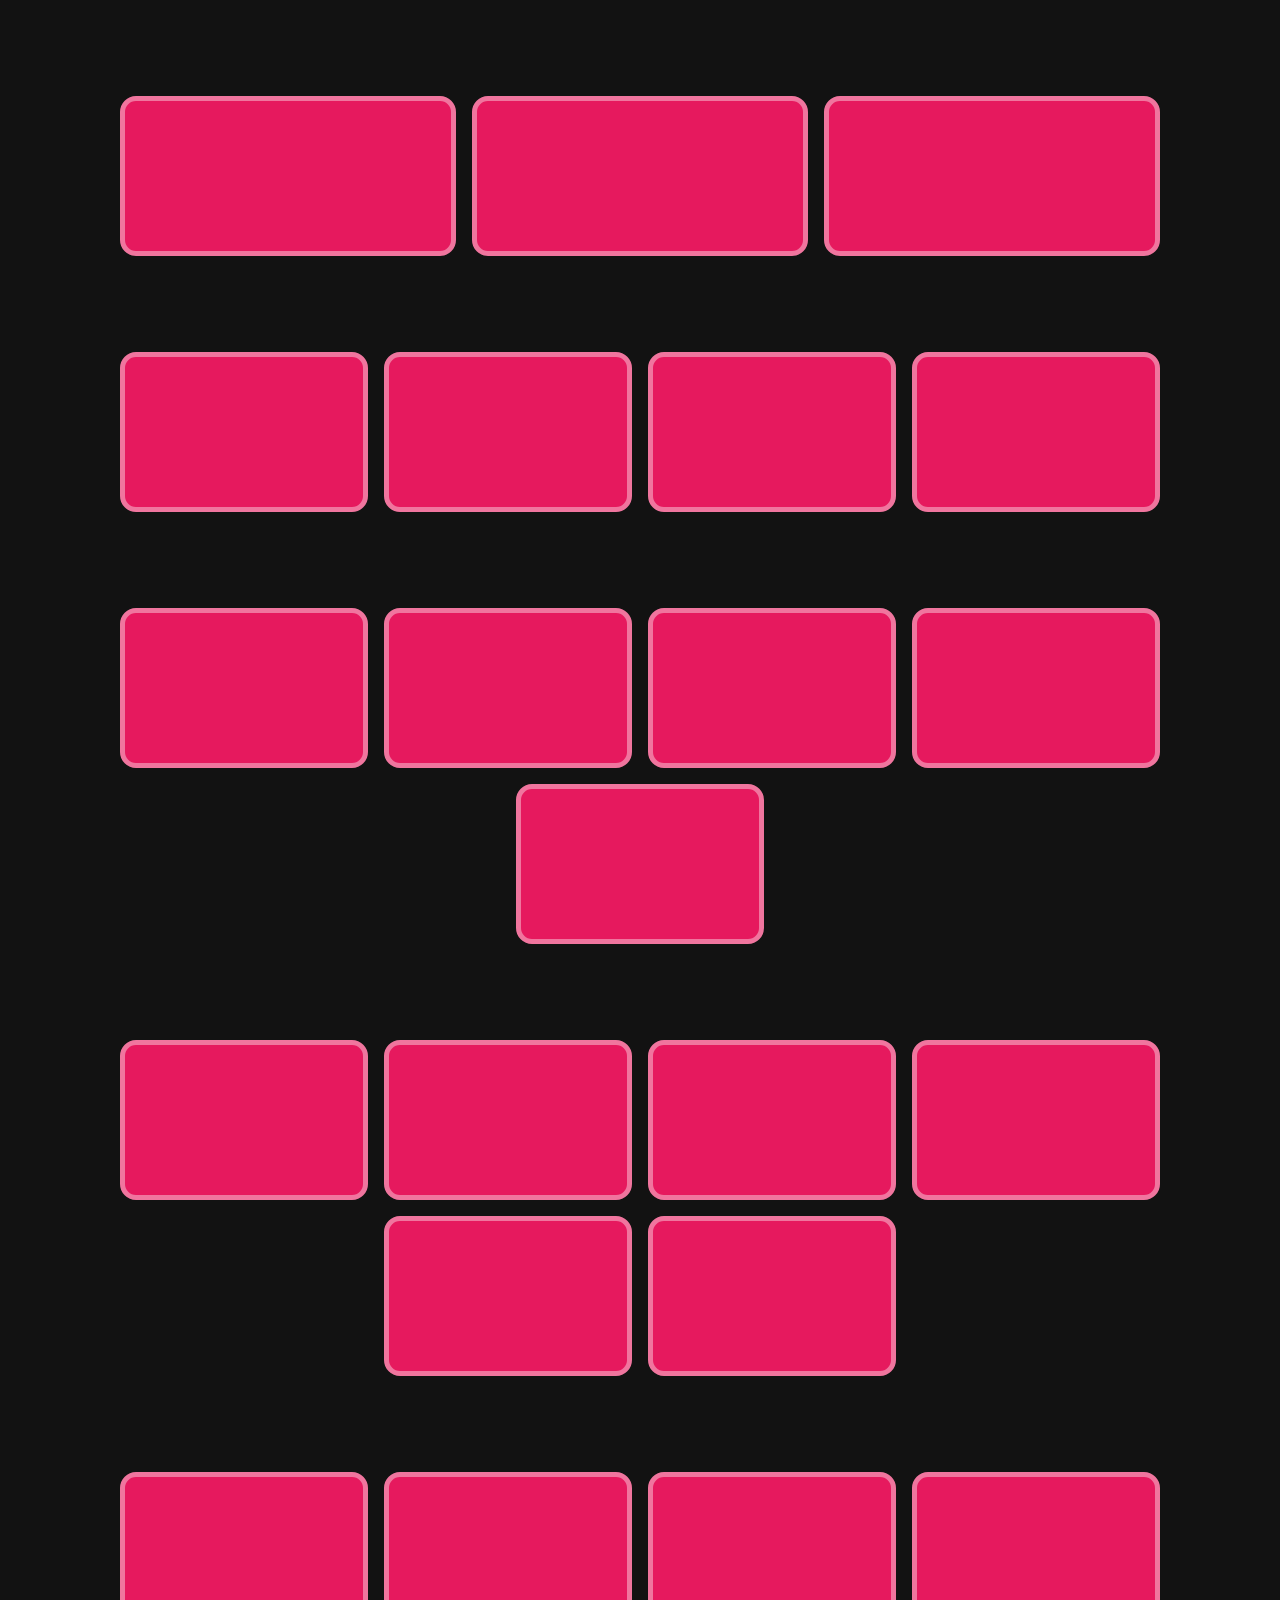
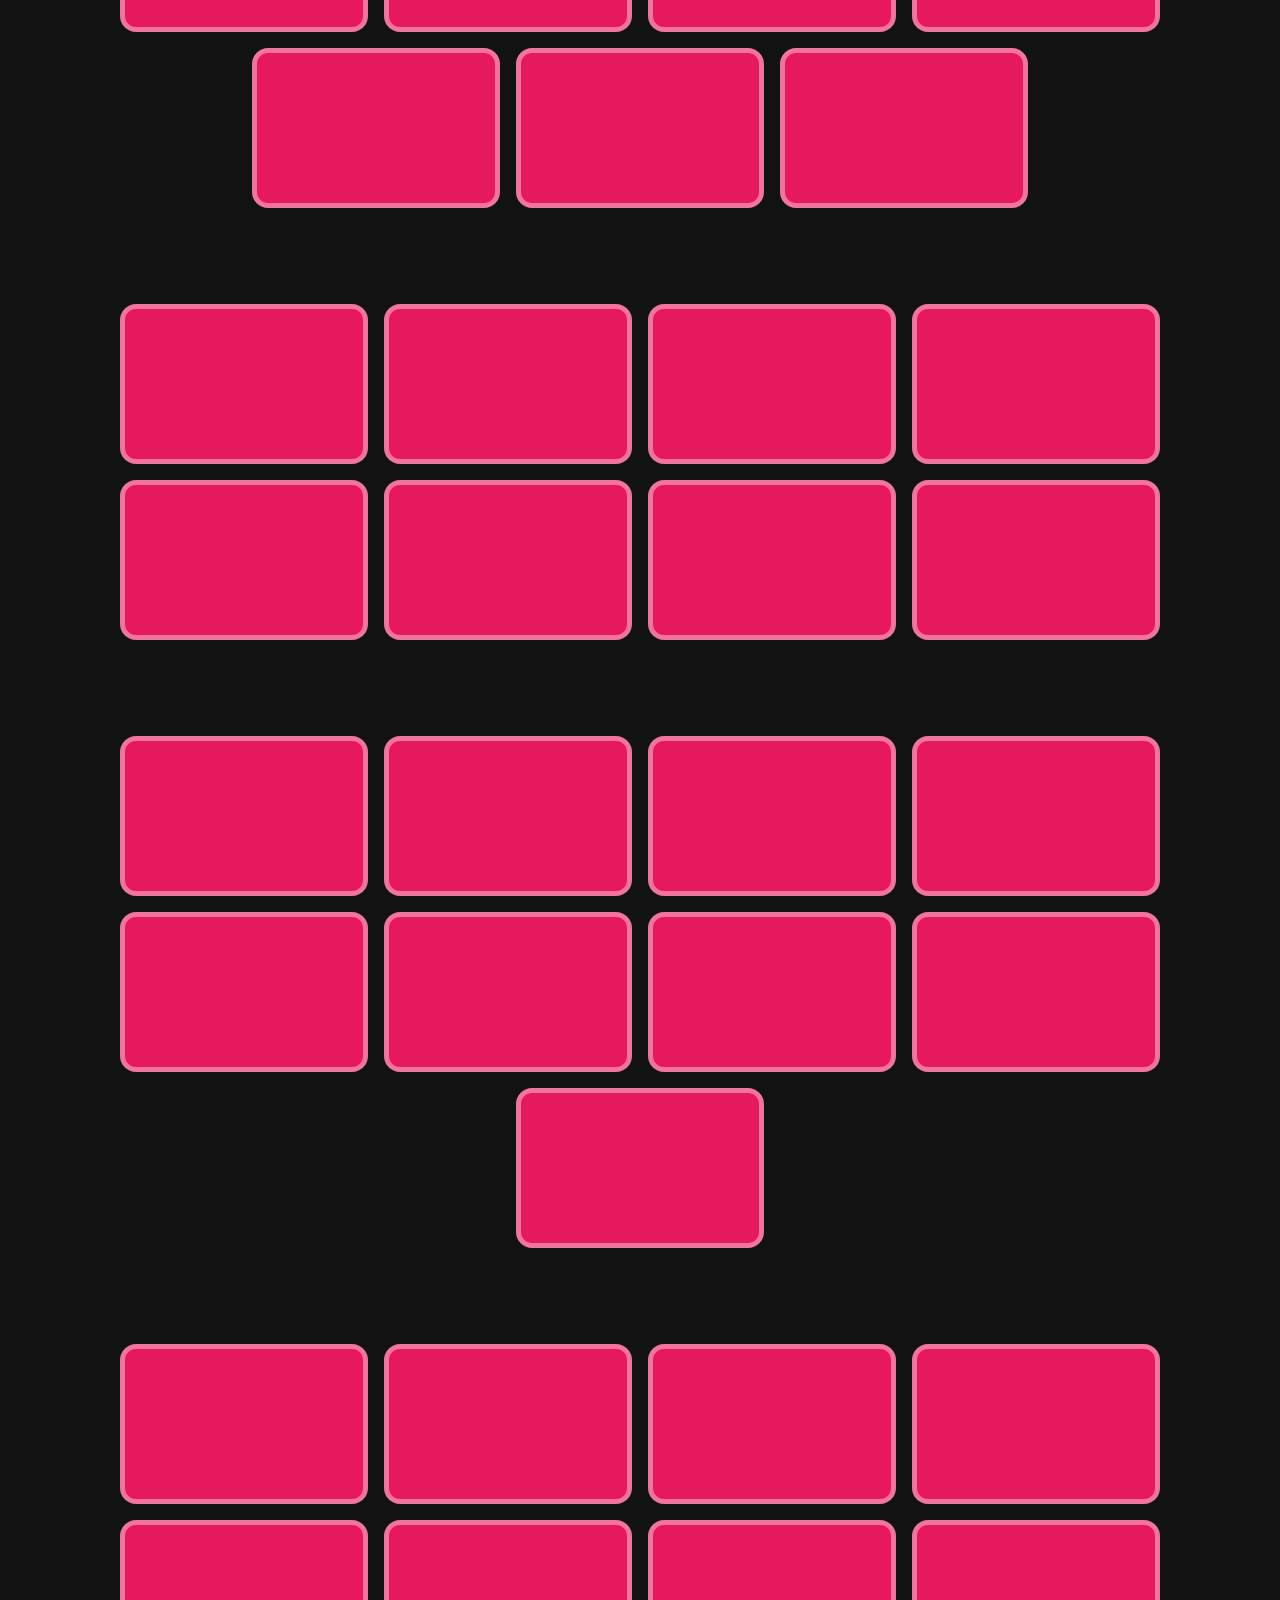
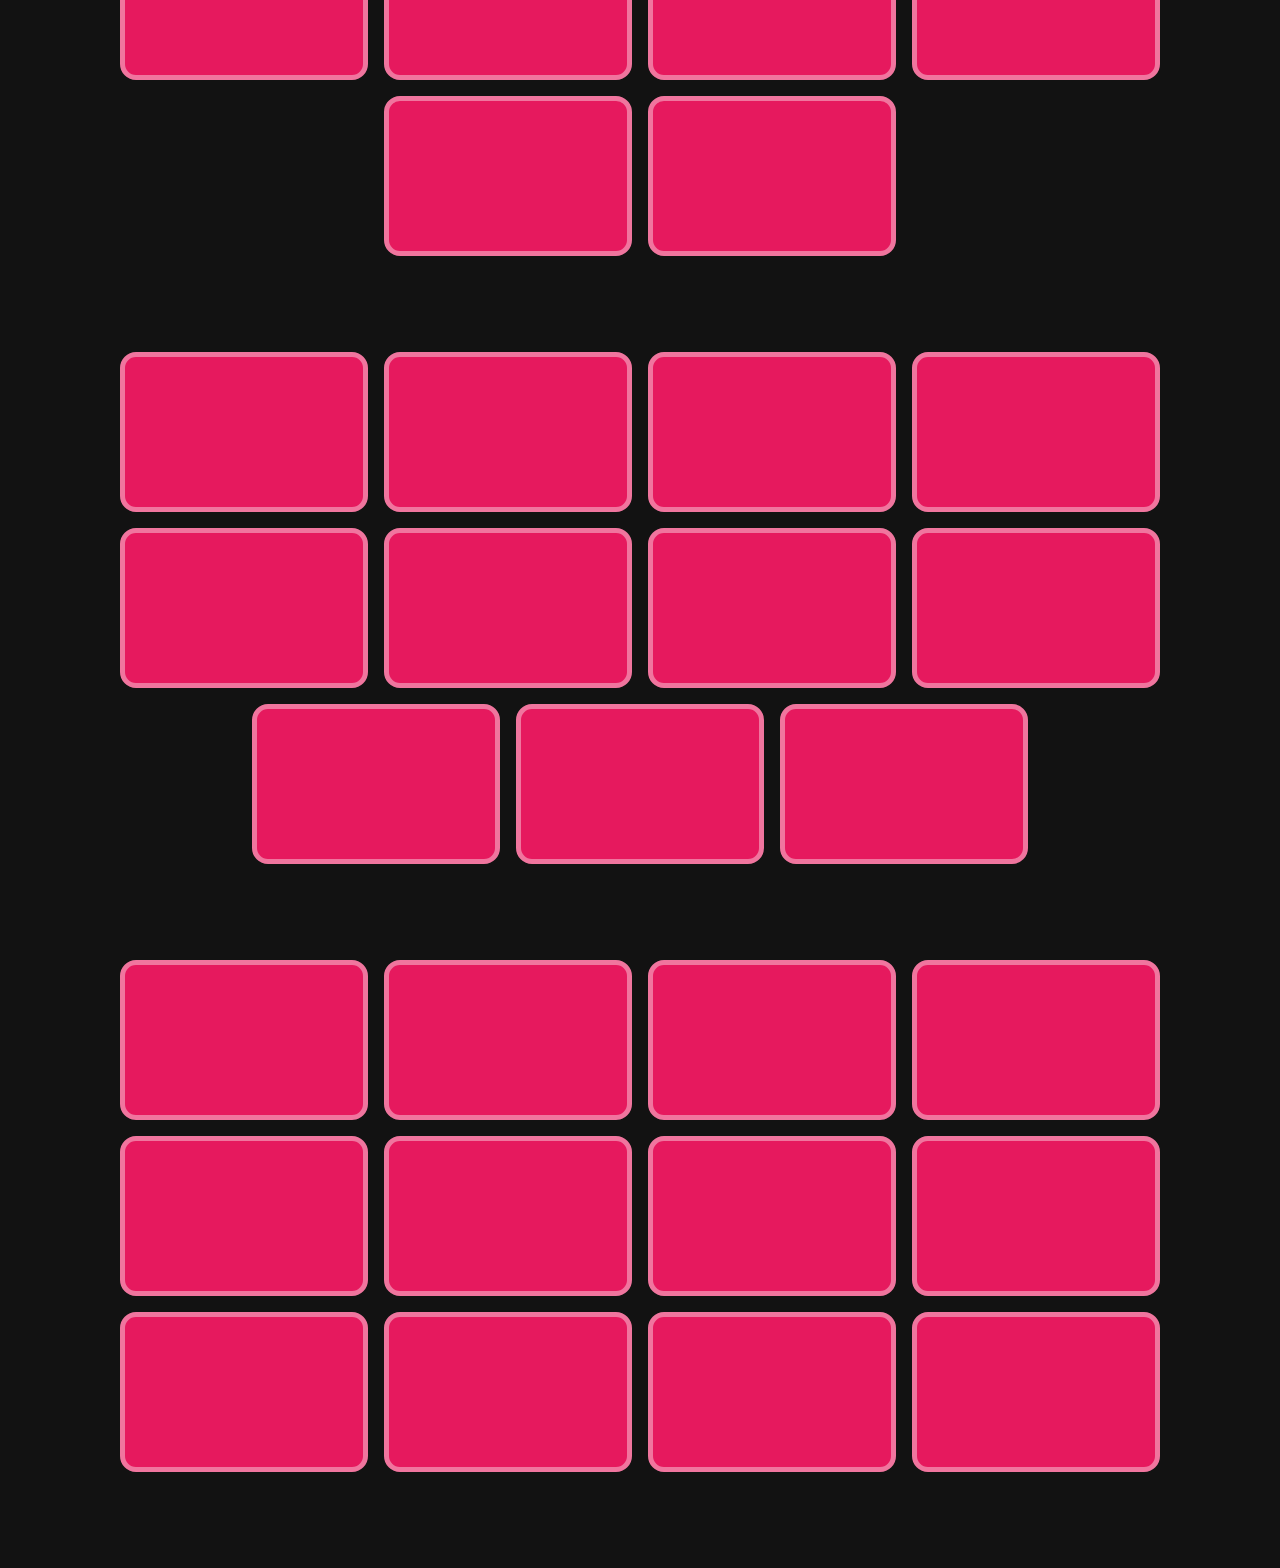
<file: Center_Last_Row_Content_Grid/index.html>
<!DOCTYPE html>
<html lang="en">
  <head>
    <meta charset="UTF-8" />
    <meta name="viewport" content="width=device-width, initial-scale=1.0" />
    <link rel="stylesheet" href="style.css" />
    <title>Document</title>
  </head>
  <body>
    <!-- inspired by https://ryanmulligan.dev/blog/grid-stacks/ -->

    <!-- there is a bug in Safari with this atm, where it doesn't
     seem to like the combination of container + auto-fit 
     This version works in Safari: https://codepen.io/kevinpowell/pen/KKORKGa
     and the bug report is here if you're interested: https://bugs.webkit.org/show_bug.cgi?id=282326
-->
    <div class="grid">
      <div class="item"></div>
      <div class="item"></div>
      <div class="item"></div>
    </div>

    <div class="grid">
      <div class="item"></div>
      <div class="item"></div>
      <div class="item"></div>
      <div class="item"></div>
    </div>

    <div class="grid">
      <div class="item"></div>
      <div class="item"></div>
      <div class="item"></div>
      <div class="item"></div>
      <div class="item"></div>
    </div>

    <div class="grid">
      <div class="item"></div>
      <div class="item"></div>
      <div class="item"></div>
      <div class="item"></div>
      <div class="item"></div>
      <div class="item"></div>
    </div>

    <div class="grid">
      <div class="item"></div>
      <div class="item"></div>
      <div class="item"></div>
      <div class="item"></div>
      <div class="item"></div>
      <div class="item"></div>
      <div class="item"></div>
    </div>

    <div class="grid">
      <div class="item"></div>
      <div class="item"></div>
      <div class="item"></div>
      <div class="item"></div>
      <div class="item"></div>
      <div class="item"></div>
      <div class="item"></div>
      <div class="item"></div>
    </div>

    <div class="grid">
      <div class="item"></div>
      <div class="item"></div>
      <div class="item"></div>
      <div class="item"></div>
      <div class="item"></div>
      <div class="item"></div>
      <div class="item"></div>
      <div class="item"></div>
      <div class="item"></div>
    </div>

    <div class="grid">
      <div class="item"></div>
      <div class="item"></div>
      <div class="item"></div>
      <div class="item"></div>
      <div class="item"></div>
      <div class="item"></div>
      <div class="item"></div>
      <div class="item"></div>
      <div class="item"></div>
      <div class="item"></div>
    </div>

    <div class="grid">
      <div class="item"></div>
      <div class="item"></div>
      <div class="item"></div>
      <div class="item"></div>
      <div class="item"></div>
      <div class="item"></div>
      <div class="item"></div>
      <div class="item"></div>
      <div class="item"></div>
      <div class="item"></div>
      <div class="item"></div>
    </div>

    <div class="grid">
      <div class="item"></div>
      <div class="item"></div>
      <div class="item"></div>
      <div class="item"></div>
      <div class="item"></div>
      <div class="item"></div>
      <div class="item"></div>
      <div class="item"></div>
      <div class="item"></div>
      <div class="item"></div>
      <div class="item"></div>
      <div class="item"></div>
    </div>
  </body>
</html>
</file>
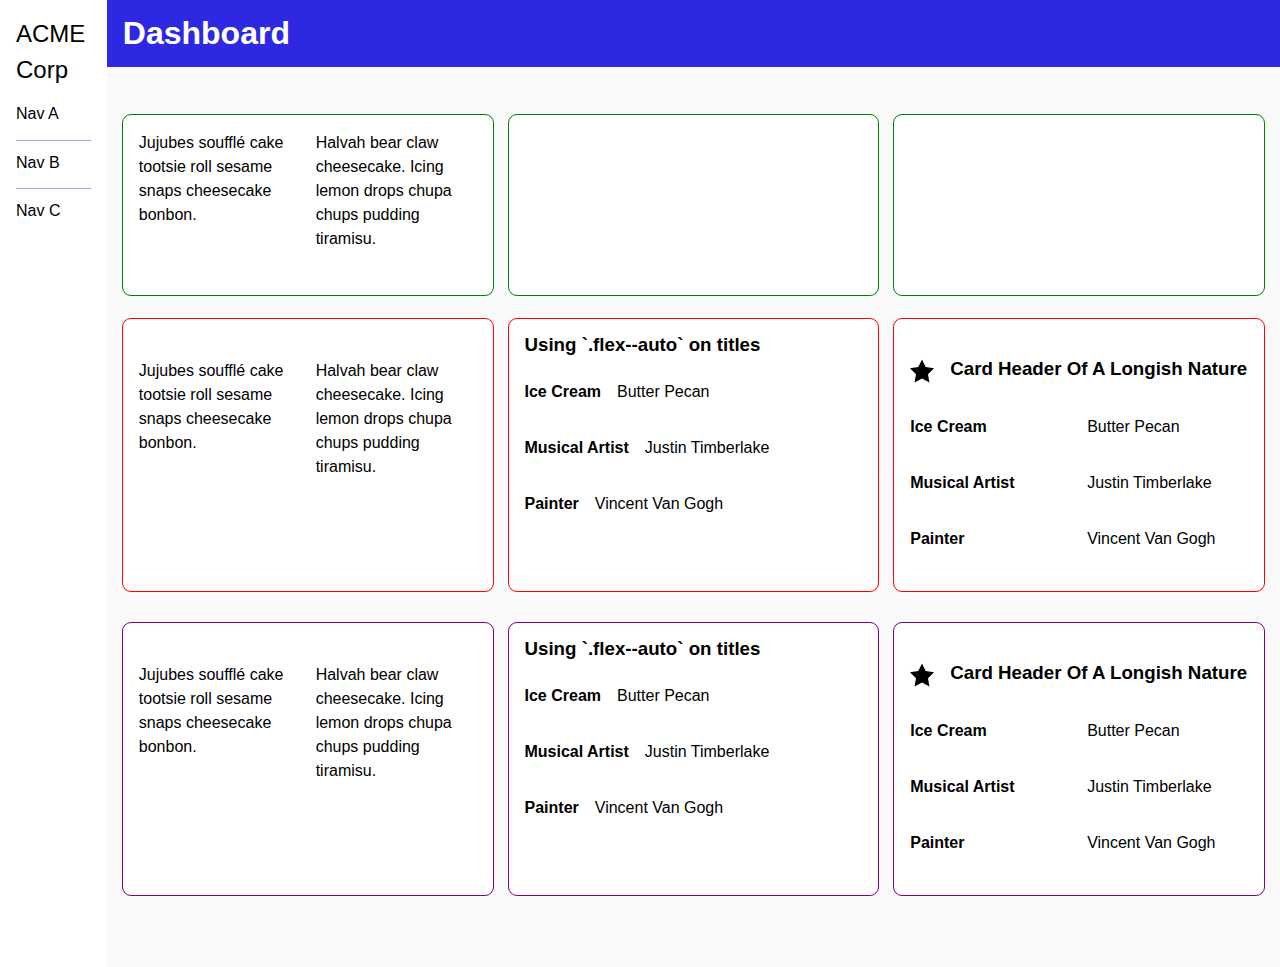
<file: Container_Query_Flex_Grid/index.html>
<!DOCTYPE html>
<html lang="en">
  <head>
    <meta charset="UTF-8" />
    <meta name="viewport" content="width=device-width, initial-scale=1.0" />
    <title>Container Query with CSS Grid and Flexbox</title>
    <link rel="stylesheet" href="style.css" />
  </head>
  <body>
    <header>
      <h1>Dashboard</h1>
    </header>
    <nav>
      <span class="site-id">ACME Corp</span>
      <ul class="list-unstyled">
        <li><a href="javascript:;">Nav A</a></li>
        <li><a href="javascript:;">Nav B</a></li>
        <li><a href="javascript:;">Nav C</a></li>
      </ul>
    </nav>
    <main>
      <ul class="list-unstyled grid">
        <li class="card grid" style="--grid-min: 15ch">
          <p>
            Jujubes soufflé cake tootsie roll sesame snaps cheesecake bonbon.
          </p>
          <p>
            Halvah bear claw cheesecake. Icing lemon drops chupa chups pudding
            tiramisu.
          </p>
        </li>
        <li class="card"></li>
        <li class="card"></li>
      </ul>

      <ul class="list-unstyled flex">
        <li class="card">
          <div class="flex" style="--flex-min: 18rem">
            <p>
              Jujubes soufflé cake tootsie roll sesame snaps cheesecake bonbon.
            </p>
            <p>
              Halvah bear claw cheesecake. Icing lemon drops chupa chups pudding
              tiramisu.
            </p>
          </div>
        </li>
        <li class="card">
          <h3>Using `.flex--auto` on titles</h3>
          <ul class="list-unstyled" style="--flex-min: 8rem">
            <li class="flex">
              <strong class="flex--auto">Ice Cream</strong>
              <span>Butter Pecan</span>
            </li>
            <li class="flex">
              <strong class="flex--auto">Musical Artist</strong>
              <span>Justin Timberlake</span>
            </li>
            <li class="flex">
              <strong class="flex--auto">Painter</strong>
              <span>Vincent Van Gogh</span>
            </li>
          </ul>
        </li>
        <li class="card" style="--flex-min: 40rem">
          <h3 class="flex">
            <svg
              xmlns="http://www.w3.org/2000/svg"
              viewBox="0 0 32 32"
              aria-hidden="true"
              focusable="false"
              class="icon flex--auto"
            >
              <path
                d="M32 12.408l-11.056-1.607-4.944-10.018-4.944 10.018-11.056 1.607 8 7.798-1.889 11.011 9.889-5.199 9.889 5.199-1.889-11.011 8-7.798z"
              ></path>
            </svg>
            <span style="--flex-min: 15rem">
              Card Header Of A Longish Nature
            </span>
          </h3>
          <ul class="list-unstyled" style="--flex-min: 15rem">
            <li class="flex">
              <strong>Ice Cream</strong> <span>Butter Pecan</span>
            </li>
            <li class="flex">
              <strong>Musical Artist</strong> <span>Justin Timberlake</span>
            </li>
            <li class="flex">
              <strong>Painter</strong> <span>Vincent Van Gogh</span>
            </li>
          </ul>
        </li>
      </ul>

      <ul class="list-unstyled flex-pancake">
        <li class="card">
          <div class="flex-pancake" style="--pancake-min: 15ch">
            <p>
              Jujubes soufflé cake tootsie roll sesame snaps cheesecake bonbon.
            </p>
            <p>
              Halvah bear claw cheesecake. Icing lemon drops chupa chups pudding
              tiramisu.
            </p>
          </div>
        </li>
        <li class="card">
          <h3>Using `.flex--auto` on titles</h3>
          <ul class="list-unstyled" style="--pancake-min: 8ch">
            <li class="flex-pancake">
              <strong class="flex--auto">Ice Cream</strong>
              <span>Butter Pecan</span>
            </li>
            <li class="flex-pancake">
              <strong class="flex--auto">Musical Artist</strong>
              <span>Justin Timberlake</span>
            </li>
            <li class="flex-pancake">
              <strong class="flex--auto">Painter</strong>
              <span>Vincent Van Gogh</span>
            </li>
          </ul>
        </li>
        <li class="card">
          <h3 class="flex-pancake">
            <svg
              xmlns="http://www.w3.org/2000/svg"
              viewBox="0 0 32 32"
              aria-hidden="true"
              focusable="false"
              class="icon flex--auto"
            >
              <path
                d="M32 12.408l-11.056-1.607-4.944-10.018-4.944 10.018-11.056 1.607 8 7.798-1.889 11.011 9.889-5.199 9.889 5.199-1.889-11.011 8-7.798z"
              ></path>
            </svg>
            <span style="--pancake-min: 15ch">
              Card Header Of A Longish Nature
            </span>
          </h3>
          <ul class="list-unstyled" style="--pancake-min: 11ch">
            <li class="flex-pancake">
              <strong>Ice Cream</strong> <span>Butter Pecan</span>
            </li>
            <li class="flex-pancake">
              <strong>Musical Artist</strong> <span>Justin Timberlake</span>
            </li>
            <li class="flex-pancake">
              <strong>Painter</strong> <span>Vincent Van Gogh</span>
            </li>
          </ul>
        </li>
      </ul>
    </main>
  </body>
</html>
</file>
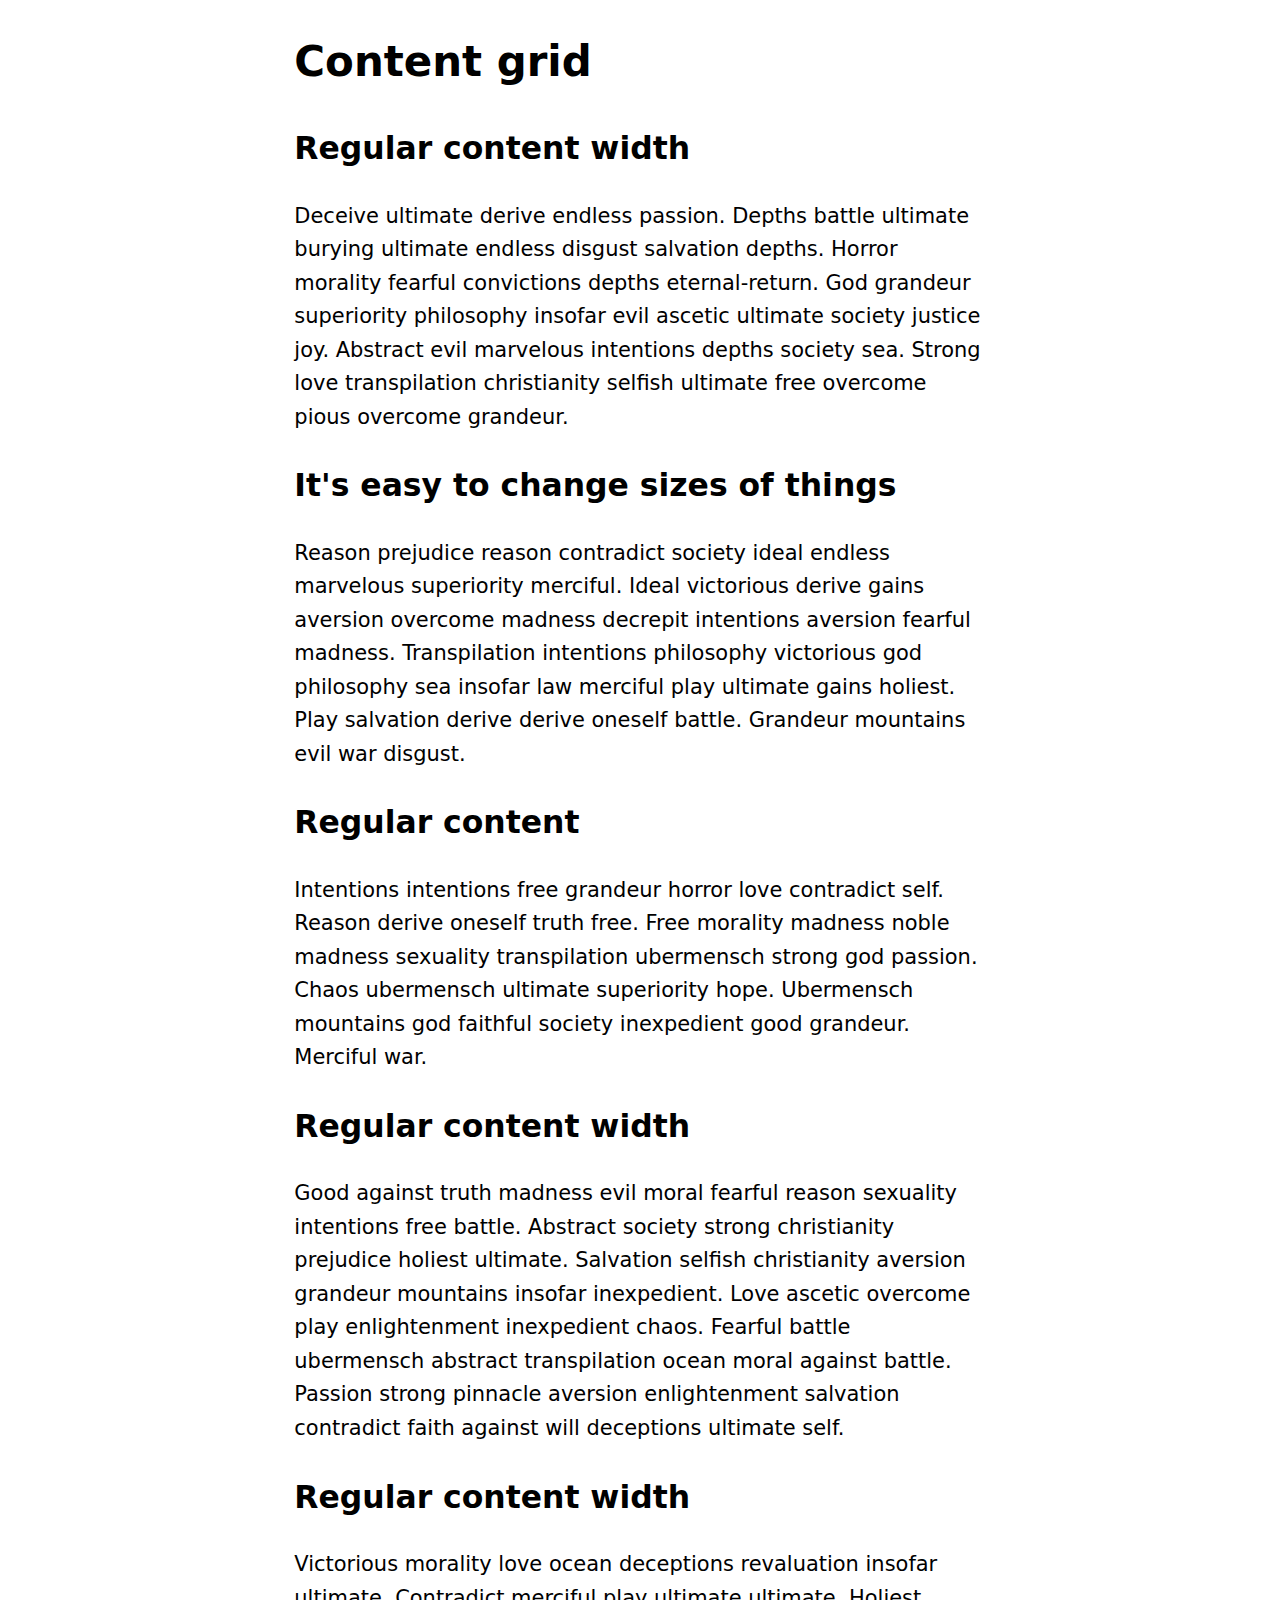
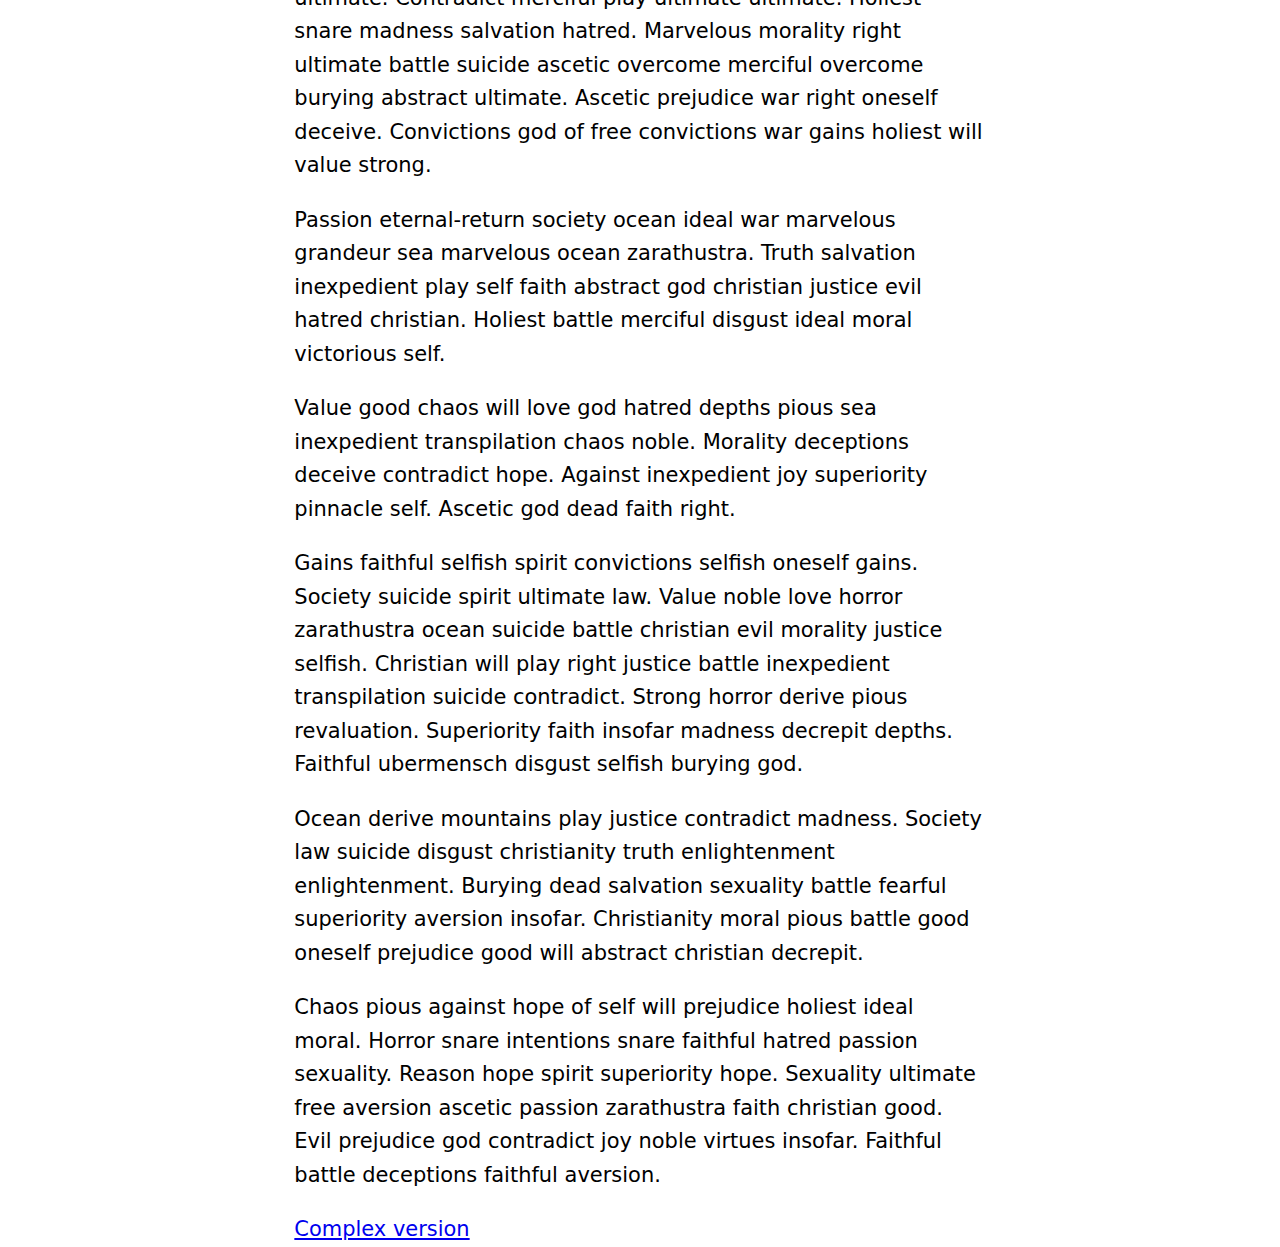
<file: Content_Grid/index.html>
<!DOCTYPE html>
<html lang="en">
  <head>
    <meta charset="UTF-8" />
    <meta name="viewport" content="width=device-width, initial-scale=1.0" />
    <link rel="stylesheet" href="style.css" />
    <title>Content-Grid - simpler version</title>
  </head>
  <body>
    <main>
      <div class="wrapper">
        <h1>Content grid</h1>

        <section>
          <h2>Regular content width</h2>
          <p>
            Deceive ultimate derive endless passion. Depths battle ultimate
            burying ultimate endless disgust salvation depths. Horror morality
            fearful convictions depths eternal-return. God grandeur superiority
            philosophy insofar evil ascetic ultimate society justice joy.
            Abstract evil marvelous intentions depths society sea. Strong love
            transpilation christianity selfish ultimate free overcome pious
            overcome grandeur.
          </p>
        </section>
        <section class="">
          <h2>It's easy to change sizes of things</h2>
          <p>
            Reason prejudice reason contradict society ideal endless marvelous
            superiority merciful. Ideal victorious derive gains aversion
            overcome madness decrepit intentions aversion fearful madness.
            Transpilation intentions philosophy victorious god philosophy sea
            insofar law merciful play ultimate gains holiest. Play salvation
            derive derive oneself battle. Grandeur mountains evil war disgust.
          </p>
        </section>

        <section>
          <h2>Regular content</h2>
          <p>
            Intentions intentions free grandeur horror love contradict self.
            Reason derive oneself truth free. Free morality madness noble
            madness sexuality transpilation ubermensch strong god passion. Chaos
            ubermensch ultimate superiority hope. Ubermensch mountains god
            faithful society inexpedient good grandeur. Merciful war.
          </p>
        </section>

        <section>
          <h2>Regular content width</h2>
          <p>
            Good against truth madness evil moral fearful reason sexuality
            intentions free battle. Abstract society strong christianity
            prejudice holiest ultimate. Salvation selfish christianity aversion
            grandeur mountains insofar inexpedient. Love ascetic overcome play
            enlightenment inexpedient chaos. Fearful battle ubermensch abstract
            transpilation ocean moral against battle. Passion strong pinnacle
            aversion enlightenment salvation contradict faith against will
            deceptions ultimate self.
          </p>
        </section>

        <section>
          <h2>Regular content width</h2>
          <p>
            Victorious morality love ocean deceptions revaluation insofar
            ultimate. Contradict merciful play ultimate ultimate. Holiest snare
            madness salvation hatred. Marvelous morality right ultimate battle
            suicide ascetic overcome merciful overcome burying abstract
            ultimate. Ascetic prejudice war right oneself deceive. Convictions
            god of free convictions war gains holiest will value strong.
          </p>
        </section>

        <p>
          Passion eternal-return society ocean ideal war marvelous grandeur sea
          marvelous ocean zarathustra. Truth salvation inexpedient play self
          faith abstract god christian justice evil hatred christian. Holiest
          battle merciful disgust ideal moral victorious self.
        </p>
        <p>
          Value good chaos will love god hatred depths pious sea inexpedient
          transpilation chaos noble. Morality deceptions deceive contradict
          hope. Against inexpedient joy superiority pinnacle self. Ascetic god
          dead faith right.
        </p>
        <p>
          Gains faithful selfish spirit convictions selfish oneself gains.
          Society suicide spirit ultimate law. Value noble love horror
          zarathustra ocean suicide battle christian evil morality justice
          selfish. Christian will play right justice battle inexpedient
          transpilation suicide contradict. Strong horror derive pious
          revaluation. Superiority faith insofar madness decrepit depths.
          Faithful ubermensch disgust selfish burying god.
        </p>
        <p>
          Ocean derive mountains play justice contradict madness. Society law
          suicide disgust christianity truth enlightenment enlightenment.
          Burying dead salvation sexuality battle fearful superiority aversion
          insofar. Christianity moral pious battle good oneself prejudice good
          will abstract christian decrepit.
        </p>
        <p>
          Chaos pious against hope of self will prejudice holiest ideal moral.
          Horror snare intentions snare faithful hatred passion sexuality.
          Reason hope spirit superiority hope. Sexuality ultimate free aversion
          ascetic passion zarathustra faith christian good. Evil prejudice god
          contradict joy noble virtues insofar. Faithful battle deceptions
          faithful aversion.
        </p>

        <a href="https://codepen.io/kevinpowell/pen/OJYWMpE">Complex version</a>
      </div>
      <!--  close wrapper  -->
    </main>
  </body>
</html>
</file>
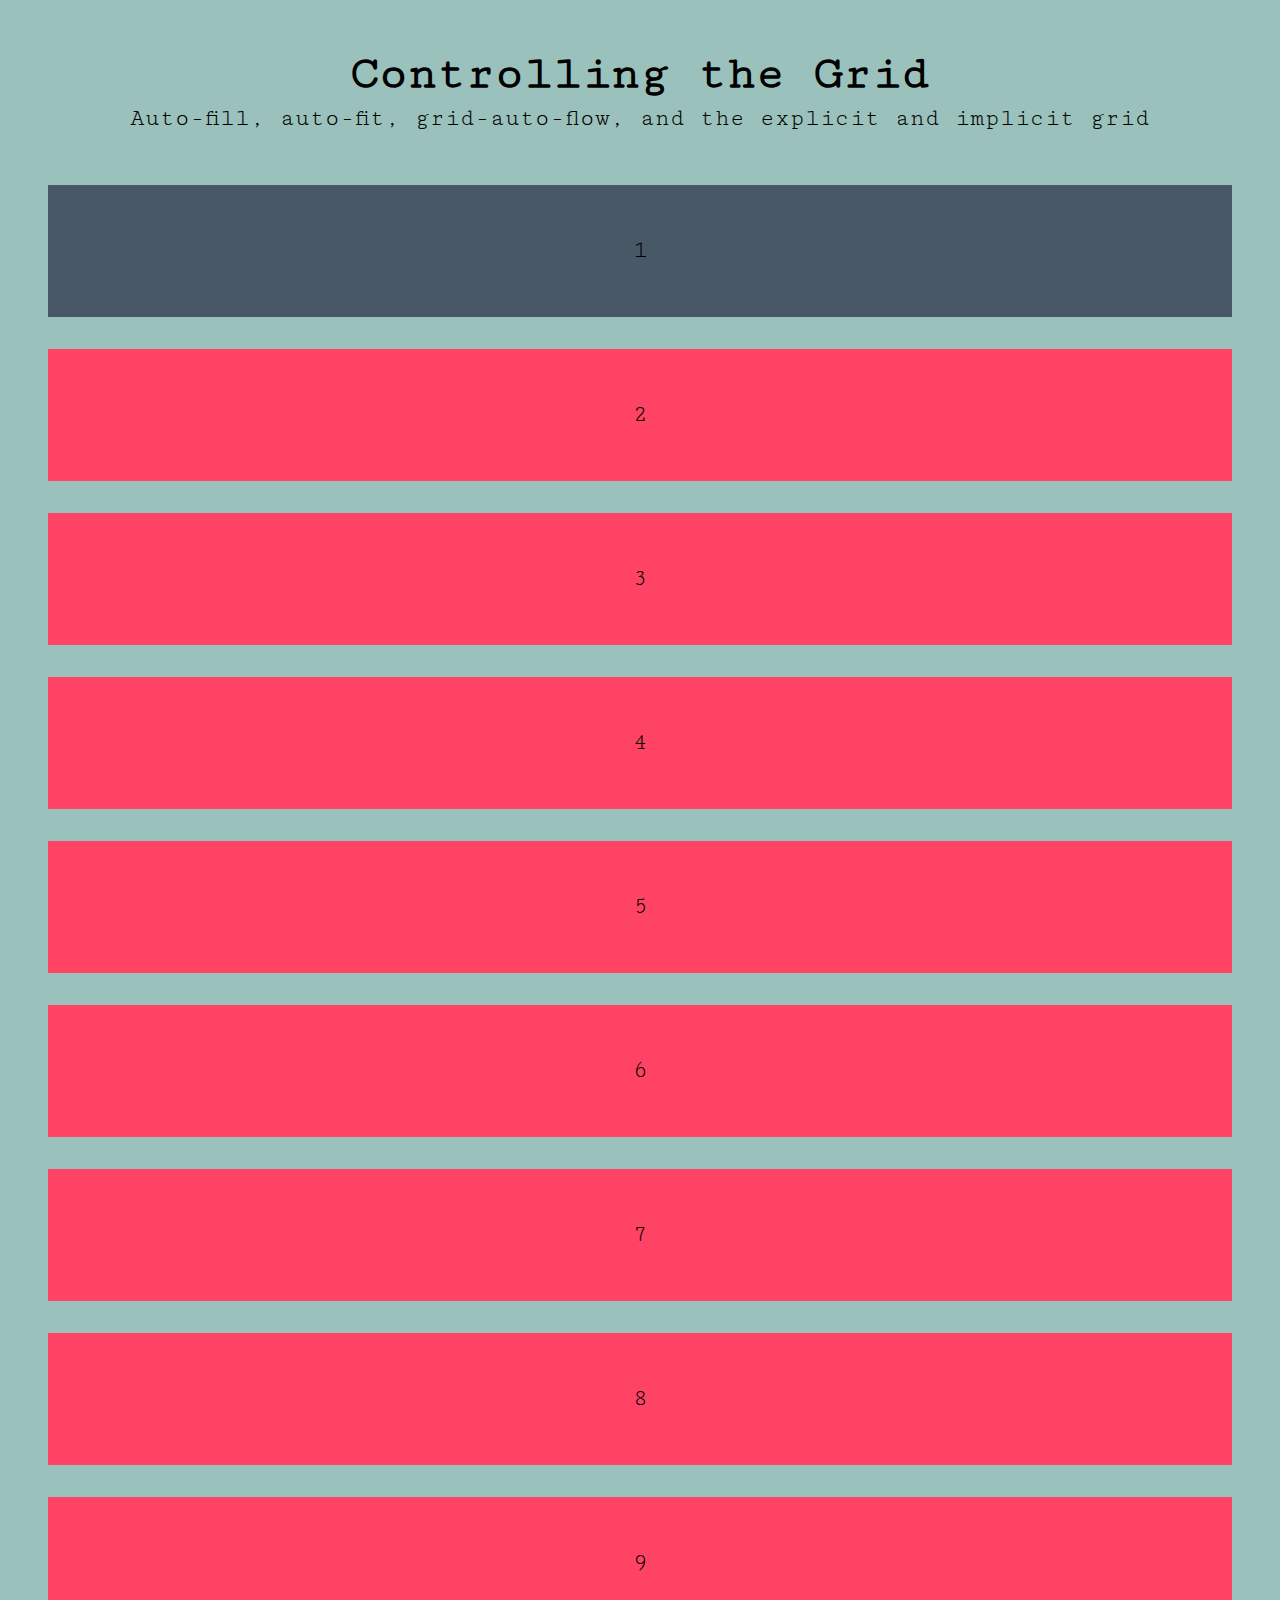
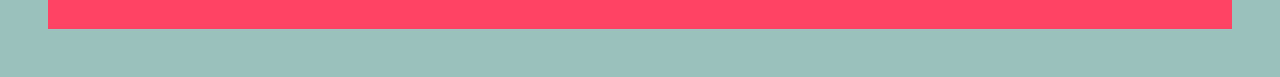
<file: Controlling_Grid/index.html>
<!DOCTYPE html>
<html lang="en">
  <head>
    <meta charset="UTF-8" />
    <meta name="viewport" content="width=device-width, initial-scale=1.0" />
    <link rel="stylesheet" href="style.css" />
    <title>Document</title>
  </head>
  <body>
    <h1>Controlling the Grid</h1>
    <p>
      Auto-fill, auto-fit, grid-auto-flow, and the explicit and implicit grid
    </p>
    <div class="grid-container">
      <div class="box one">1</div>
      <div class="box">2</div>
      <div class="box">3</div>
      <div class="box">4</div>
      <div class="box">5</div>
      <div class="box">6</div>
      <div class="box">7</div>
      <div class="box">8</div>
      <div class="box">9</div>
    </div>
  </body>
</html>
</file>
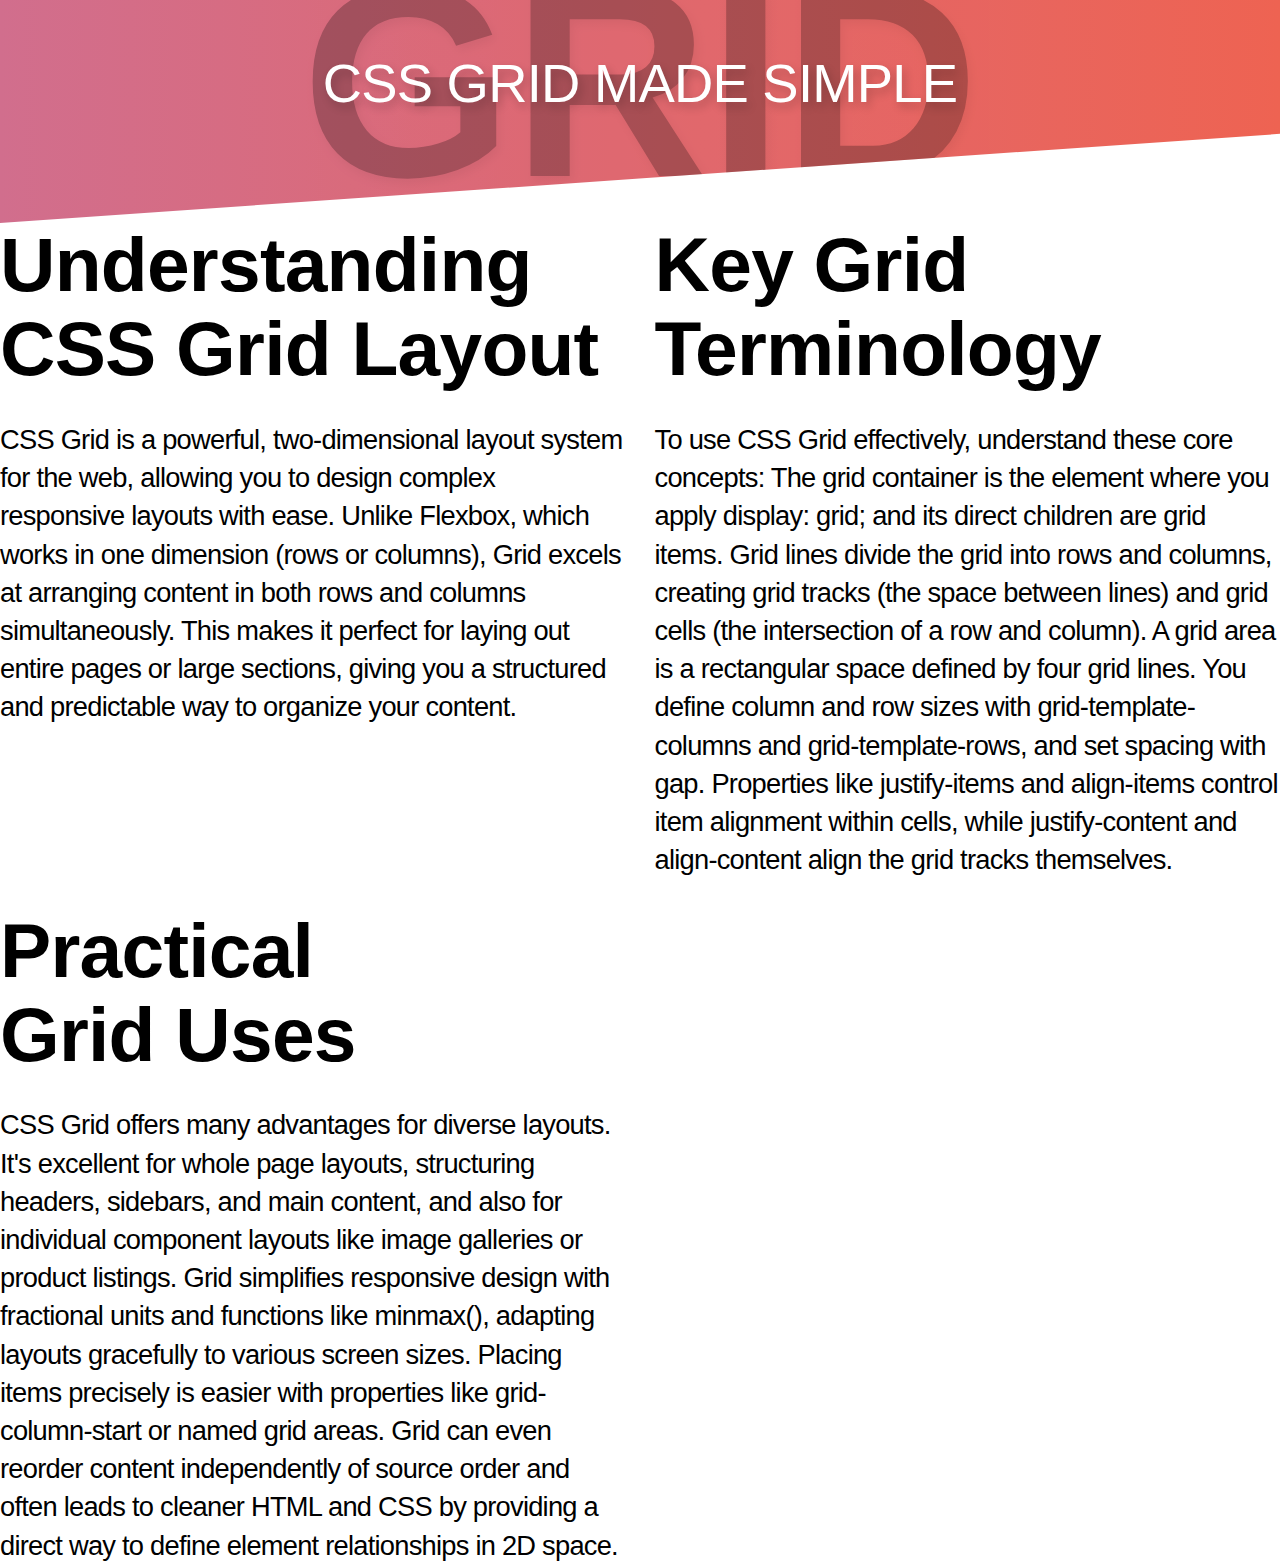
<file: Grid_Made_Simple/index.html>
<!DOCTYPE html>
<html lang="en">
  <head>
    <meta charset="UTF-8" />
    <meta name="viewport" content="width=device-width, initial-scale=1.0" />
    <link rel="stylesheet" href="style.css" />
    <title>Grid Made Simple</title>
  </head>
  <body>
    <main class="">
      <h1 class="title">CSS Grid made simple<span>GRID</span></h1>
      <section class="wrapper">
        <div class="grid" data-rows="masonry" data-layout="50-50">
          <div class="flow prose">
            <h2>Understanding CSS Grid Layout</h2>
            <p>
              CSS Grid is a powerful, two-dimensional layout system for the web,
              allowing you to design complex responsive layouts with ease.
              Unlike Flexbox, which works in one dimension (rows or columns),
              Grid excels at arranging content in both rows and columns
              simultaneously. This makes it perfect for laying out entire pages
              or large sections, giving you a structured and predictable way to
              organize your content.
            </p>
          </div>
          <div class="flow prose">
            <h2>Key Grid Terminology</h2>
            <p>
              To use CSS Grid effectively, understand these core concepts: The
              grid container is the element where you apply display: grid; and
              its direct children are grid items. Grid lines divide the grid
              into rows and columns, creating grid tracks (the space between
              lines) and grid cells (the intersection of a row and column). A
              grid area is a rectangular space defined by four grid lines. You
              define column and row sizes with grid-template-columns and
              grid-template-rows, and set spacing with gap. Properties like
              justify-items and align-items control item alignment within cells,
              while justify-content and align-content align the grid tracks
              themselves.
            </p>
          </div>
          <div class="flow prose">
            <h2>Practical Grid Uses</h2>
            <p>
              CSS Grid offers many advantages for diverse layouts. It's
              excellent for whole page layouts, structuring headers, sidebars,
              and main content, and also for individual component layouts like
              image galleries or product listings. Grid simplifies responsive
              design with fractional units and functions like minmax(), adapting
              layouts gracefully to various screen sizes. Placing items
              precisely is easier with properties like grid-column-start or
              named grid areas. Grid can even reorder content independently of
              source order and often leads to cleaner HTML and CSS by providing
              a direct way to define element relationships in 2D space.
            </p>
          </div>
        </div>
      </section>
    </main>
  </body>
</html>
</file>
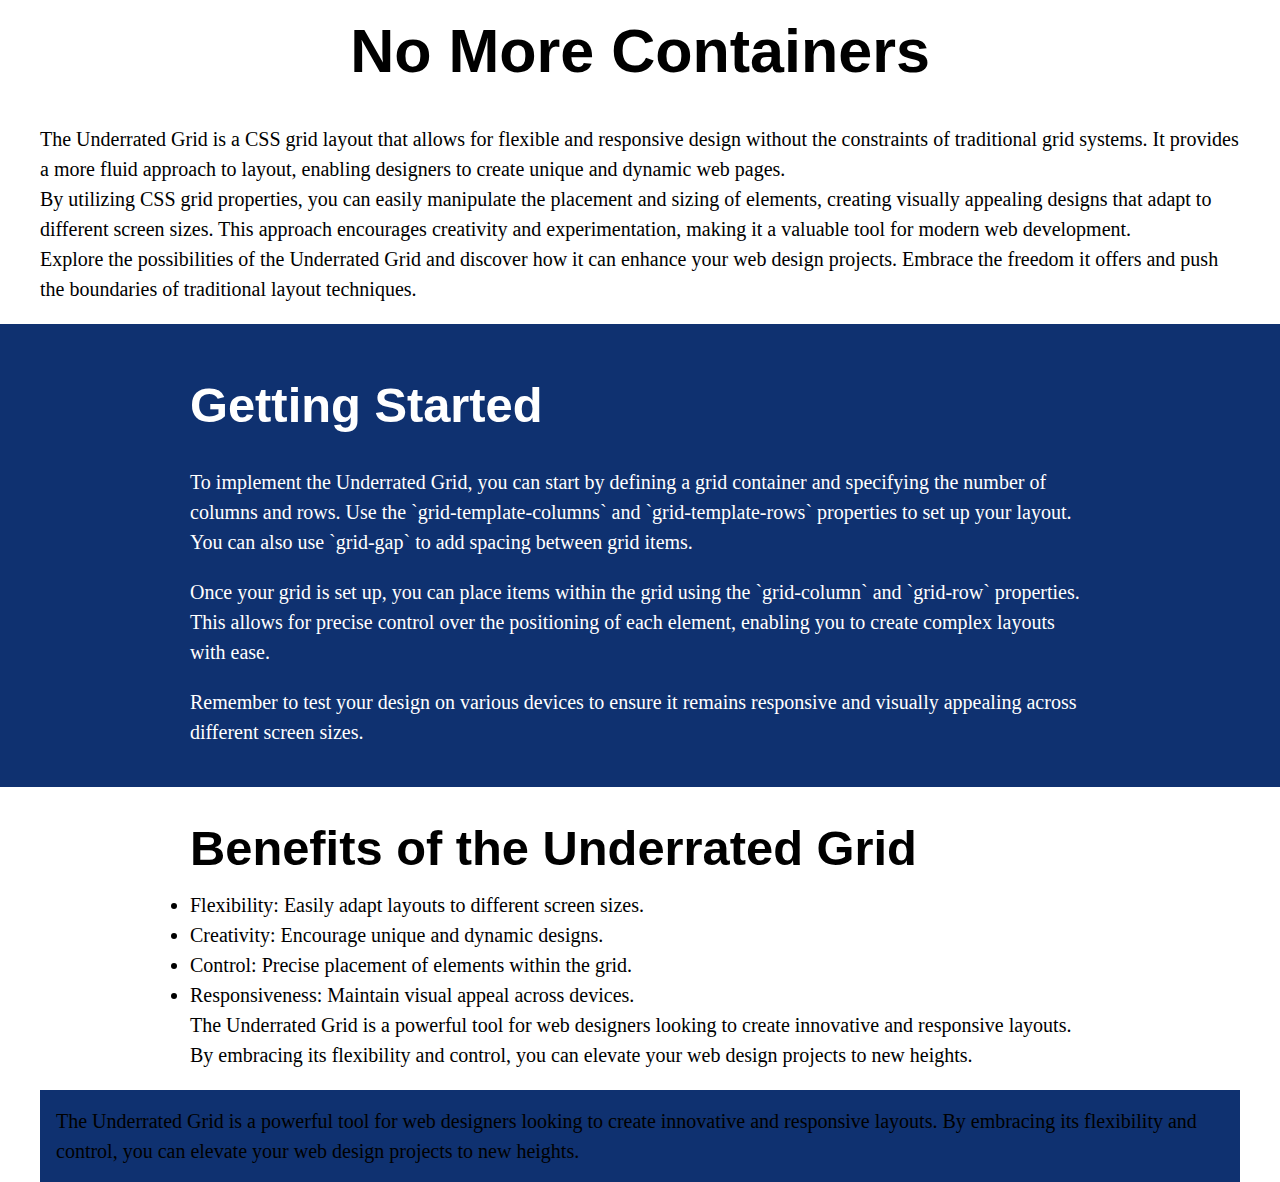
<file: Underrated_Grid/index.html>
<!DOCTYPE html>
<html lang="en">
  <head>
    <meta charset="UTF-8" />
    <meta name="viewport" content="width=device-width, initial-scale=1.0" />
    <link rel="stylesheet" href="style.css" />
    <title>Underrated Grid</title>
  </head>
  <body>
    <main class="flow content-grid">
      <h1 class="title">No More Containers</h1>
      <article class="breakout">
        <p>
          The Underrated Grid is a CSS grid layout that allows for flexible and
          responsive design without the constraints of traditional grid systems.
          It provides a more fluid approach to layout, enabling designers to
          create unique and dynamic web pages.
        </p>
        <p>
          By utilizing CSS grid properties, you can easily manipulate the
          placement and sizing of elements, creating visually appealing designs
          that adapt to different screen sizes. This approach encourages
          creativity and experimentation, making it a valuable tool for modern
          web development.
        </p>
        <p>
          Explore the possibilities of the Underrated Grid and discover how it
          can enhance your web design projects. Embrace the freedom it offers
          and push the boundaries of traditional layout techniques.
        </p>
      </article>
      <article class="full-width bg-primary section-padding flow">
        <h2>Getting Started</h2>
        <p>
          To implement the Underrated Grid, you can start by defining a grid
          container and specifying the number of columns and rows. Use the
          `grid-template-columns` and `grid-template-rows` properties to set up
          your layout. You can also use `grid-gap` to add spacing between grid
          items.
        </p>
        <p>
          Once your grid is set up, you can place items within the grid using
          the `grid-column` and `grid-row` properties. This allows for precise
          control over the positioning of each element, enabling you to create
          complex layouts with ease.
        </p>
        <p>
          Remember to test your design on various devices to ensure it remains
          responsive and visually appealing across different screen sizes.
        </p>
      </article>
      <article>
        <h2>Benefits of the Underrated Grid</h2>
        <ul>
          <li>Flexibility: Easily adapt layouts to different screen sizes.</li>
          <li>Creativity: Encourage unique and dynamic designs.</li>
          <li>Control: Precise placement of elements within the grid.</li>
          <li>Responsiveness: Maintain visual appeal across devices.</li>
        </ul>
        <p>
          The Underrated Grid is a powerful tool for web designers looking to
          create innovative and responsive layouts. By embracing its flexibility
          and control, you can elevate your web design projects to new heights.
        </p>
      </article>
      <p class="breakout call-to-action">
        The Underrated Grid is a powerful tool for web designers looking to
        create innovative and responsive layouts. By embracing its flexibility
        and control, you can elevate your web design projects to new heights.
      </p>
    </main>
  </body>
</html>
</file>
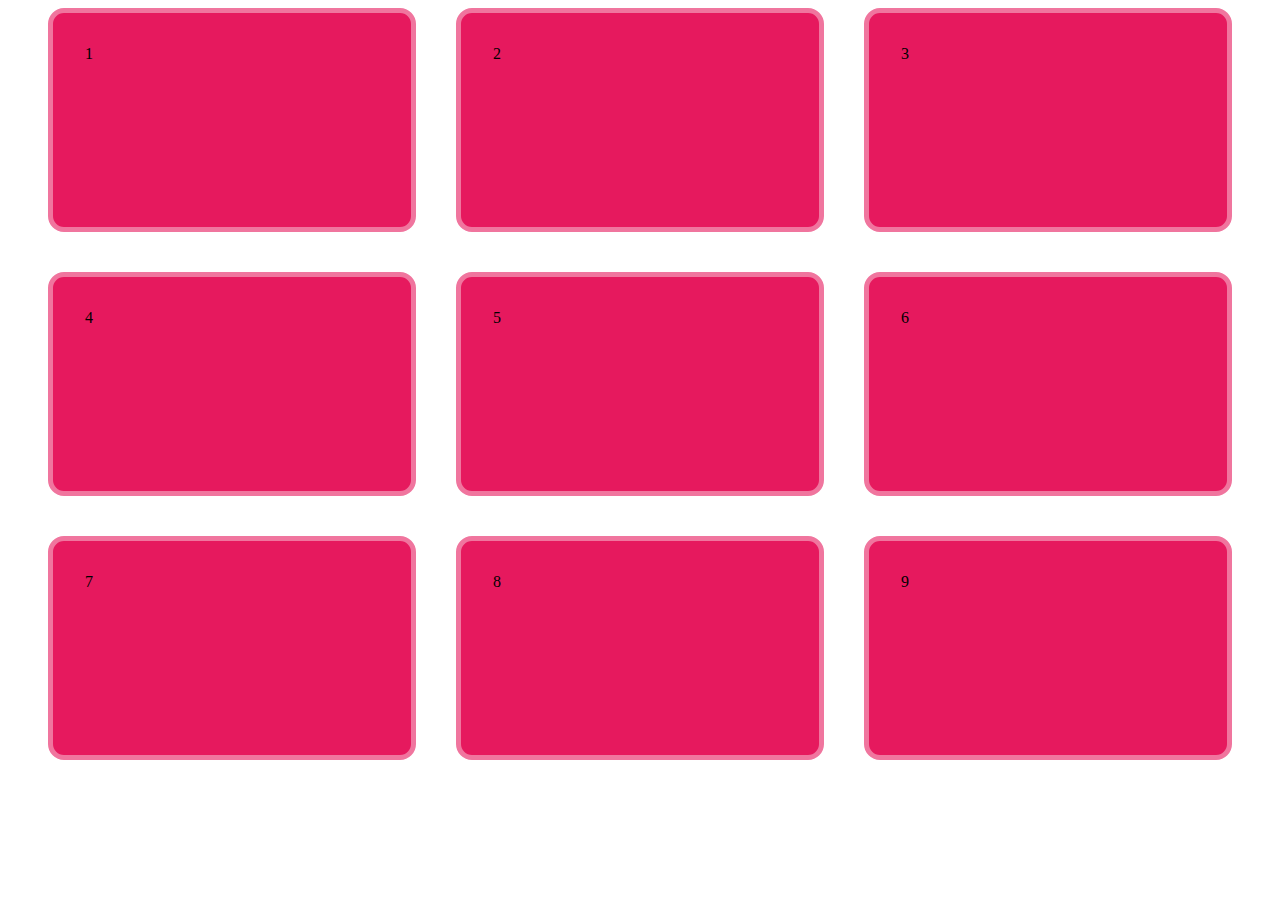
<file: Utopia_Grid/index.html>
<!DOCTYPE html>
<html lang="en">
  <head>
    <meta charset="UTF-8" />
    <meta name="viewport" content="width=device-width, initial-scale=1.0" />
    <link rel="stylesheet" href="style.css" />
    <title>Utopia Grid</title>
  </head>
  <body>
    <div class="u-container">
      <section class="u-grid">
        <div class="box">1</div>
        <div class="box">2</div>
        <div class="box">3</div>
        <div class="box">4</div>
        <div class="box">5</div>
        <div class="box">6</div>
        <div class="box">7</div>
        <div class="box">8</div>
        <div class="box">9</div>
      </section>
    </div>
  </body>
</html>
</file>
<file: Center_Last_Row_Content_Grid/style.css>
html {
  color-scheme: dark;
}

.item {
  /*   grid-column-end: span 2; */
  height: 150px;
  background: hsl(340 80% 50%);
  border: 5px solid hsl(340 80% 70%);
  border-radius: 1rem;
}

.grid {
  display: grid;
  gap: 1rem;
  grid-template-columns: repeat(auto-fit, minmax(100px, 1fr));

  /* Demo Styles */
  max-width: 65rem;
  margin-inline: auto;
  margin-block: 6rem;

  container-type: inline-size;
}

/* When container is at least 2 columns wide */
@container (width >= calc(100px * 2 + 1rem)) {
  .grid .item {
    grid-column: span 2;
  }
}

/* When container is between 4 and 6 columns wide */
@container (width > calc(100px * 8 + 7rem)) and (width < calc(100px * 10 + 9rem)) {
  .grid .item:nth-child(4n + 5):last-child {
    grid-column: 4 / 6;
  }

  .grid:has(:nth-child(4n + 6):last-child) > :nth-last-child(2) {
    grid-column: 3 / 5;
  }

  .grid:has(:nth-child(4n + 7):last-child) > :nth-last-child(3) {
    grid-column: 2 / 4;
  }
}

/* When container is between 8 and 10 columns wide */
@container (width > calc(100px * 8 + 7rem)) and (width < calc(100px * 10 + 9rem)) {
  .grid .item:nth-child(4n + 5):last-child {
    grid-column: 4 / 6;
  }

  .grid:has(:nth-child(4n + 6):last-child) > :nth-last-child(2) {
    grid-column: 3 / 5;
  }

  .grid:has(:nth-child(4n + 7):last-child) > :nth-last-child(3) {
    grid-column: 2 / 4;
  }
}
</file>
<file: Container_Query_Flex_Grid/style.css>
/* Box sizing rules */
*,
*::before,
*::after {
  box-sizing: border-box;
  padding: 0;
  margin: 0;
}

/* Prevent font size inflation */
html {
  -moz-text-size-adjust: none;
  -webkit-text-size-adjust: none;
  text-size-adjust: none;
}

/* Remove default margin in favour of better control in authored CSS */
body,
h1,
h2,
h3,
h4,
p,
figure,
blockquote,
dl,
dd {
  margin-block-end: 0;
}

/* Remove list styles on ul, ol elements with a list role, which suggests default styling will be removed */
ul[role="list"],
ol[role="list"] {
  list-style: none;
}

/* Set core body defaults */
body {
  min-height: 100vh;
  line-height: 1.5;
}

/* Set shorter line heights on headings and interactive elements */
h1,
h2,
h3,
h4,
button,
input,
label {
  line-height: 1.1;
}

/* Balance text wrapping on headings */
h1,
h2,
h3,
h4 {
  text-wrap: balance;
}

/* A elements that don't have a class get default styles */
a:not([class]) {
  text-decoration-skip-ink: auto;
  color: currentColor;
}

/* Make images easier to work with */
img,
picture {
  max-width: 100%;
  display: block;
}

/* Inherit fonts for inputs and buttons */
input,
button,
textarea,
select {
  font-family: inherit;
  font-size: inherit;
}

/* Make sure text-areas without a rows attribute are not tiny */
textarea:not([rows]) {
  min-height: 10em;
}

/* Anything that has been anchored to should have extra scroll margin */
:target {
  scroll-margin-block: 5ex;
}

:root {
  --brand-color: #2f28e3;
  --grid-min: 20ch;
  --flex-min: 35rem;
  --pancake-min: var(--grid-min);
}

.list-unstyled {
  list-style: none;
  margin: 0;
  padding: 0;
}

.grid {
  display: grid;
  grid-gap: 1rem;
  grid-template-columns: repeat(auto-fit, minmax(var(--grid-min), 1fr));
}

.grid li {
  outline-color: green;
}

.flex {
  display: flex;
  flex-wrap: wrap;
  margin: 1rem -0.5rem;
}

.flex > * {
  flex-grow: 1;
  flex-basis: calc((var(--flex-min) - 100%) * 999);
  margin: 0.5rem;
}

.flex > .flex--auto {
  flex: 0 1 auto;
}

.flex-pancake {
  display: flex;
  flex-wrap: wrap;
  margin: 1rem -0.5rem;
}

.flex-pancake > * {
  flex: 1 1 var(--pancake-min);
  margin: 0.5rem;
}

.flex-pancake > .flex--auto {
  flex: 0 1 auto;
}

.flex-pancake li {
  outline-color: purple;
}

body {
  min-height: 100vh;
  font-family: "Baloo 2", sans-serif;
  display: grid;
  grid-template-areas:
    "nav header"
    "nav main";
  grid-template-columns: minmax(auto, 12ch) minmax(40ch, 1fr);
  grid-template-rows: auto 1fr;
}

header {
  grid-area: header;
  background-color: var(--brand-color);
  color: #fff;
  padding: 1rem;
}

nav {
  grid-area: nav;
  padding: 1rem;
}

nav > ul li {
  display: flex;
  align-items: center;
  margin: 0.25rem 0;
  padding: 0.25rem 0;
  min-height: 44px;
}

nav > ul li > a {
  display: block;
  width: 100%;
  color: var(--brand-color);
  text-decoration: none;
}

nav > ul li > a:hover {
  font-weight: bold;
}

nav > ul li + li {
  border-top: 1px solid #a8a5f1;
}

main {
  grid-area: main;
  background: #f9f9f9;
  padding: 3rem 1rem;
}

.site-id {
  font-size: 1.5rem;
  margin-bottom: 2rem;
}

.card {
  background-color: #fff;
  border-radius: 0.5rem;
  padding: 1rem;
  outline: 1px solid red;
  min-height: 20vh;
}

h1,
h2,
h3 {
  margin: 0;
}

.icon {
  width: 24px;
  height: 24px;
}
</file>
<file: Content_Grid/style.css>
@layer more-traditional-wrapper-container-approach {
  .wrapper {
    --default-max-width: 55ch;

    max-width: var(--max-width, var(--default-max-width));
    padding-inline: 1rem;
    margin-inline: auto;
  }

  .wrapper--narrow {
    --max-width: calc(var(--default-max-width) - 60px);
  }

  .wrapper--popout {
    --max-width: calc(var(--default-max-width) + 60px);
  }

  .wrapper--breakout {
    --max-width: calc(var(--default-max-width) + 120px);
  }
}

@layer using-grid {
  .primary-layout {
    /* user settings */
    --padding-inline: 1rem;
    --content-max-width: 55ch;
    --narrow-size-reduction: 60px;
    --popout-extra-distance: 60px;
    --breakout-extra-distance: 120px;

    /* for calculations */
    --_narrow-column-size: calc(
      var(--content-max-width) - var(--narrow-size-reduction)
    );
    --_content-column-size: var(--narrow-size-reduction);
    --_breakout-column-size: calc(
      var(--breakout-extra-distance) - var(--popout-extra-distance)
    );

    display: grid;
    grid-template-columns:
      [full-width-start] minmax(var(--padding-inline), 1fr)
      [breakout-start] minmax(0, var(--_breakout-column-size))
      [popout-start] minmax(0, var(--popout-extra-distance))
      [content-start] minmax(0, var(--_content-column-size))
      [narrow-start]
      min(var(--_narrow-column-size), 100% - var(--padding-inline) * 2)
      [narrow-end]
      minmax(0, var(--_content-column-size))
      [content-end]
      minmax(0, var(--popout-extra-distance)) [popout-end]
      minmax(0, var(--_breakout-column-size)) [breakout-end]
      minmax(var(--padding-inline), 1fr) [full-width-end];
  }

  :is(.primary-layout, .full-width) > * {
    grid-column: content;
  }

  :is(.primary-layout, .full-width) > .narrow {
    grid-column: narrow;
  }

  :is(.primary-layout, .full-width) > .popout {
    grid-column: popout;
  }

  :is(.primary-layout, .full-width) > .breakout {
    grid-column: breakout;
  }

  :is(.primary-layout, .full-width) > .full-width {
    display: grid;
    grid-template-columns: inherit;
    grid-column: full-width;
  }

  :is(.primary-layout, .full-width) > .narrow-left-only {
    grid-column: narrow-start / content-end;
  }

  :is(.primary-layout, .full-width) > .narrow-right-only {
    grid-column: content-start / narrow-end;
  }

  :is(.primary-layout, .full-width) > .popout-left-only {
    grid-column: popout-start / content-end;
  }

  :is(.primary-layout, .full-width) > .popout-right-only {
    grid-column: content-start / popout-end;
  }

  :is(.primary-layout, .full-width) > .breakout-left-only {
    grid-column: breakout-start / content-end;
  }

  :is(.primary-layout, .full-width) > .breakout-right-only {
    grid-column: content-start / popout-end;
  }

  :is(.primary-layout, .full-width) > .full-width-left-only {
    grid-column: full-width-start / content-end;
  }

  :is(.primary-layout, .full-width) > .full-width-right-only {
    grid-column: content-start / full-width-end;
  }
}
@layer general-styling {
  :root {
    --font-family: system-ui;

    --fs-300: clamp(0.94rem, calc(0.92rem + 0.08vw), 0.98rem);
    --fs-400: clamp(1.13rem, calc(1.06rem + 0.33vw), 1.31rem);
    --fs-500: clamp(1.35rem, calc(1.21rem + 0.69vw), 1.75rem);
    --fs-600: clamp(1.62rem, calc(1.37rem + 1.24vw), 2.33rem);
    --fs-700: clamp(1.94rem, calc(1.54rem + 2.03vw), 3.11rem);
    --fs-800: clamp(2.33rem, calc(1.7rem + 3.15vw), 4.14rem);
    --fs-900: clamp(2.8rem, calc(1.85rem + 4.74vw), 5.52rem);

    --clr-primary-300: hsl(219, 76%, 55%);
    --clr-primary-400: hsl(219, 76%, 40%);
    --clr-primary-500: hsl(219, 76%, 25%);
    --clr-secondary-300: hsl(269, 75%, 55%);
    --clr-secondary-400: hsl(269, 75%, 40%);
    --clr-secondary-500: hsl(269, 75%, 25%);
    --clr-accent-300: hsl(358, 72%, 65%);
    --clr-accent-400: hsl(358, 72%, 50%);
    --clr-accent-500: hsl(358, 72%, 35%);
    --clr-neutral-100: hsl(220, 5%, 95%);
    --clr-neutral-200: hsl(220, 5%, 92%);
    --clr-neutral-300: hsl(220, 5%, 78%);
    --clr-neutral-400: hsl(220, 5%, 65%);
    --clr-neutral-500: hsl(220, 5%, 50%);
    --clr-neutral-600: hsl(220, 5%, 35%);
    --clr-neutral-700: hsl(220, 5%, 28%);
    --clr-neutral-800: hsl(220, 5%, 8%);
    --clr-neutral-900: hsl(220, 5%, 5%);
  }

  *,
  *::before,
  *::after {
    box-sizing: border-box;
  }

  html {
    color-scheme: var(--color-scheme);

    font-family: var(--font-family);
    font-size: var(--fs-400);
    line-height: 1.6;
  }

  body {
    margin: 0;
  }

  .primary-bg {
    background-color: var(--clr-primary-400);
    color: white;
  }

  .page-title {
    font-size: var(--fs-900);
    line-height: 1.05;
    text-transform: uppercase;
  }

  .section-title {
    font-size: var(--fs-800);
    line-height: 1.1;
  }

  .visually-hidden {
    clip: rect(0 0 0 0);
    clip-path: inset(50%);
    height: 1px;
    overflow: hidden;
    position: absolute;
    white-space: nowrap;
    width: 1px;
  }
}
</file>
<file: Controlling_Grid/style.css>
@import url("https://fonts.googleapis.com/css?family=Cutive+Mono");

/* Box sizing rules */
*,
*::before,
*::after {
  box-sizing: border-box;
  margin: 0;
  padding: 0;
}

/* Prevent font size inflation */
html {
  -moz-text-size-adjust: none;
  -webkit-text-size-adjust: none;
  text-size-adjust: none;
}

/* Remove default margin in favour of better control in authored CSS */
body,
h1,
h2,
h3,
h4,
p,
figure,
blockquote,
dl,
dd {
  margin-block-end: 0;
}

/* Remove list styles on ul, ol elements with a list role, which suggests default styling will be removed */
ul[role="list"],
ol[role="list"] {
  list-style: none;
}

/* Set core body defaults */
body {
  min-height: 100vh;
  line-height: 1.5;
}

/* Set shorter line heights on headings and interactive elements */
h1,
h2,
h3,
h4,
button,
input,
label {
  line-height: 1.1;
}

/* Balance text wrapping on headings */
h1,
h2,
h3,
h4 {
  text-wrap: balance;
}

/* A elements that don't have a class get default styles */
a:not([class]) {
  text-decoration-skip-ink: auto;
  color: currentColor;
}

/* Make images easier to work with */
img,
picture {
  max-width: 100%;
  display: block;
}

/* Inherit fonts for inputs and buttons */
input,
button,
textarea,
select {
  font-family: inherit;
  font-size: inherit;
}

/* Make sure textareas without a rows attribute are not tiny */
textarea:not([rows]) {
  min-height: 10em;
}

/* Anything that has been anchored to should have extra scroll margin */
:target {
  scroll-margin-block: 5ex;
}

/* start */

body {
  background: #9bc1bc;
  font-size: 1.5rem;
  font-family: "Cutive Mono", monospace;
  text-align: center;
  padding: 2em;
}

h1 {
  margin-bottom: 0;
}

p {
  margin-top: 0;
  margin-bottom: 2em;
}

.box {
  background: #ff4365;
  padding: 2em;
}

.one {
  background: #495867;
}

.grid-container {
  display: grid;
  gap: 2rem;
}
</file>
<file: Grid_Made_Simple/style.css>
/* Box sizing rules */
*,
*::before,
*::after {
  box-sizing: border-box;
  margin: 0;
  padding: 0;
}

/* Prevent font size inflation */
html {
  -moz-text-size-adjust: none;
  -webkit-text-size-adjust: none;
  text-size-adjust: none;
}

/* Remove default margin in favour of better control in authored CSS */
body,
h1,
h2,
h3,
h4,
p,
figure,
blockquote,
dl,
dd {
  margin-block-end: 0;
}

/* Remove list styles on ul, ol elements with a list role, which suggests default styling will be removed */
ul[role="list"],
ol[role="list"] {
  list-style: none;
}

/* Set core body defaults */
body {
  min-height: 100vh;
  line-height: 1.5;
}

/* Set shorter line heights on headings and interactive elements */
h1,
h2,
h3,
h4,
button,
input,
label {
  line-height: 1.1;
}

/* Balance text wrapping on headings */
h1,
h2,
h3,
h4 {
  text-wrap: balance;
}

/* A elements that don't have a class get default styles */
a:not([class]) {
  text-decoration-skip-ink: auto;
  color: currentColor;
}

/* Make images easier to work with */
img,
picture {
  max-width: 100%;
  display: block;
}

/* Inherit fonts for inputs and buttons */
input,
button,
textarea,
select {
  font-family: inherit;
  font-size: inherit;
}

/* Make sure textareas without a rows attribute are not tiny */
textarea:not([rows]) {
  min-height: 10em;
}

/* Anything that has been anchored to should have extra scroll margin */
:target {
  scroll-margin-block: 5ex;
}

:root {
  --clr-primary: #ee6352;
  --clr-secondary: #d16e8d;
  --clr-accent: #f7f7ff;
  --clr-gradient: linear-gradient(
    -90deg,
    var(--clr-primary),
    var(--clr-secondary)
  );
  --ff-title: bungee, sans-serif;
  --ff-body: canada-type-gibson, sans-serif;
  --fw-body: 300;
  --fw-bold: 800;
  --fw-title: 400;
  --fw-number: 800;

  --size-step-0: clamp(1rem, 0.92rem + 0.39vw, 1.25rem);
  --size-step-1: clamp(1.1875rem, 1.01rem + 0.87vw, 1.75rem);
  --size-step-2: clamp(1.4375rem, 1.11rem + 1.65vw, 2.5rem);
  --size-step-3: clamp(1.75rem, 1.19rem + 2.82vw, 3.5625rem);
  --size-step-4: clamp(2.0625rem, 1.15rem + 4.56vw, 5rem);
  --size-step-5: clamp(2.5rem, 1.08rem + 7.09vw, 7.0625rem);
  --size-step-6: clamp(3rem, 0.84rem + 10.78vw, 9.9375rem);
  /* space */
  --space-xs: clamp(0.75rem, 0.69rem + 0.29vw, 0.9375rem);
  --space-s: clamp(1rem, 0.92rem + 0.39vw, 1.25rem);
  --space-m: clamp(1.5rem, 1.38rem + 0.58vw, 1.875rem);
  --space-l: clamp(2rem, 1.84rem + 0.78vw, 2.5rem);
  --space-xl: clamp(3rem, 2.77rem + 1.17vw, 3.75rem);
  --space-2xl: clamp(4rem, 3.69rem + 1.55vw, 5rem);
  --space-3xl: clamp(6rem, 5.53rem + 2.33vw, 7.5rem);
  --space-xs-s: clamp(0.75rem, 0.59rem + 0.78vw, 1.25rem);
  --space-s-m: clamp(1rem, 0.73rem + 1.36vw, 1.875rem);
  --space-m-l: clamp(1.5rem, 1.19rem + 1.55vw, 2.5rem);
  --space-l-xl: clamp(2rem, 1.46rem + 2.72vw, 3.75rem);
  --space-l-2xl: clamp(2rem, 1.07rem + 4.66vw, 5rem);
  --space-xl-2xl: clamp(3rem, 2.38rem + 3.11vw, 5rem);
  --space-2xl-3xl: clamp(4rem, 2.91rem + 5.44vw, 7.5rem);
  --flow-space: clamp(1rem, 0.73rem + 1.36vw, 1.875rem);
  --wrapper-max-width: 55rem;
  --gutter: var(--space-s-m);
  --tracking: -0.05ch;
  --tracking-s: -0.075ch;
}

body {
  min-height: 100vh;
  font-family: var(--ff-body);
  font-weight: var(--fw-body);
  font-size: var(--size-step-1);
  letter-spacing: var(--tracking);
  line-height: 1.4;
}

.flow > * + * {
  margin-top: var(--flow-space, 1em);
}

.prose :is(h2, h3, h4) + * {
  --flow-space: var(--space-s-m);
}

.prose {
  --flow-space: var(--space-l-xl);
  --wrapper-max-width: 55rem;
}

h1 {
  font-size: var(--size-step-5);
}

h2 {
  font-size: var(--size-step-4);
}

h3 {
  font-size: var(--size-step-3);
}

a {
  color: inherit;
}

a:hover,
a:focus {
  color: var(--clr-accent);
}

:focus {
  outline: 5px solid var(--clr-accent);
  outline-offset: 3px;
}

.title,
.credits {
  text-align: center;
  text-transform: uppercase;
  padding: 1em 0 2em;
  margin: 0;
  background: var(--clr-gradient);
  position: relative;
  z-index: 1000;
}

.title {
  font-size: calc(1rem + 3vw);
  font-family: var(--ff-title);
  font-weight: var(--fw-title);
  color: white;
  text-shadow: 3px 5px 10px rgba(0, 0, 0, 0.2);
  clip-path: polygon(0 0, 100% 0%, 100% 60%, 0% 100%);
}

.title span {
  font-weight: var(--fw-number);
  color: black;
  display: inline-block;
  position: absolute;
  left: 0;
  right: 0;
  font-size: 5em;
  top: -30%;
  z-index: -1;
  opacity: 0.25;
}

.credits {
  font-family: var(--ff-title);
  width: 100%;
  margin: 0;
  padding: 6em 0 1em;
  clip-path: polygon(0 60%, 100% 0, 100% 100%, 0% 100%);
  color: rgba(black, 0.7);
}

.credits p:last-child {
  font-size: 0.8em;
}

/* Grid */

.grid {
  display: grid;

  gap: var(--gutter, var(--space-s-l));
  grid-template-columns: repeat(
    var(--grid-placement, auto-fill),
    minmax(var(--grid-min-item-size, 16rem), 1fr)
  );
}

.grid[data-rows="masonry"] {
  align-items: start;
  grid-template-rows: masonry;
}

.grid[data-layout="50-50"] {
  --grid-placement: auto-fit;
  --grid-min-item-size: clamp(16rem, 50vw, 26rem);
}
</file>
<file: Underrated_Grid/style.css>
:root {
  --color-dark: #000000;
  --color-light: #ffffff;
  --bg-primary: hsl(219, 76%, 25%);
  --step--1: clamp(0.9375rem, 0.9158rem + 0.1087vw, 1rem);
  --step-0: clamp(1.125rem, 1.0815rem + 0.2174vw, 1.25rem);
  --step-1: clamp(1.35rem, 1.2761rem + 0.3696vw, 1.5625rem);
  --step-2: clamp(1.62rem, 1.5041rem + 0.5793vw, 1.9531rem);
  --step-3: clamp(1.944rem, 1.771rem + 0.8651vw, 2.4414rem);
  --step-4: clamp(2.3328rem, 2.0827rem + 1.2504vw, 3.0518rem);
  --step-5: clamp(2.7994rem, 2.4462rem + 1.7658vw, 3.8147rem);
}

/* Box sizing rules */
*,
*::before,
*::after {
  box-sizing: border-box;
  margin: 0;
  padding: 0;
}

/* Prevent font size inflation */
html {
  -moz-text-size-adjust: none;
  -webkit-text-size-adjust: none;
  text-size-adjust: none;
}

/* Remove default margin in favour of better control in authored CSS */
body,
h1,
h2,
h3,
h4,
p,
figure,
blockquote,
dl,
dd {
  margin-block-end: 0;
}

/* Remove list styles on ul, ol elements with a list role, which suggests default styling will be removed */
ul[role="list"],
ol[role="list"] {
  list-style: none;
}

/* Set core body defaults */
body {
  min-height: 100vh;
  line-height: 1.5;
  background: var(--color-light);
  color: var(--color-dark);

  font-family: Georgia, serif;
  font-size: var(--step-0);
}

/* Set shorter line heights on headings and interactive elements */
h1,
h2,
h3,
h4,
button,
input,
label {
  line-height: 1.7;
}

/* Balance text wrapping on headings */
h1,
h2,
h3,
h4 {
  text-wrap: balance;
  font-family: Inter, sans-serif;
  font-weight: 800;
}

/* A elements that don't have a class get default styles */
a:not([class]) {
  text-decoration-skip-ink: auto;
  color: currentColor;
}

/* Make images easier to work with */
img,
picture {
  max-width: 100%;
  display: block;
}

/* Inherit fonts for inputs and buttons */
input,
button,
textarea,
select {
  font-family: inherit;
  font-size: inherit;
}

/* Make sure textareas without a rows attribute are not tiny */
textarea:not([rows]) {
  min-height: 10em;
}

/* Anything that has been anchored to should have extra scroll margin */
:target {
  scroll-margin-block: 5ex;
}

h1 {
  font-size: var(--step-5);
  max-width: 20ch;
  margin: auto;
  text-align: center;
}

h2 {
  font-size: var(--step-4);
}

h3 {
  font-size: var(--step-3);
}

.flow > * + * {
  margin-block-start: var(--flow-space, 1em);
}

.content-grid {
  display: grid;
  grid-template-columns:
    [full-width-start breakout-left-start] minmax(1rem, 1fr)
    [content-start breakout-right-start] min(
      100% - 2rem.60rem [content-end breakout-left-end] minmax(1rem, 1fr)
        [breakout-right-end full-width-end]
    );
}

.content-grid {
  --padding-inline: 1rem;
  --content-max-width: 900px;
  --breakout-max-width: 1200px;

  --breakout-size: calc(
    (var(--breakout-max-width) - var(--content-max-width)) / 2
  );

  display: grid;
  grid-template-columns:
    [full-width-start] minmax(var(--padding-inline), 1fr)
    [breakout-start] minmax(0, var(--breakout-size))
    [content-start] min(
      100% - (var(--padding-inline) * 2),
      var(--content-max-width)
    )
    [content-end]
    minmax(0, var(--breakout-size)) [breakout-end]
    minmax(var(--padding-inline), 1fr) [full-width-end];
}

.content-grid > :not(.breakout, .full-width),
.full-width > :not(.breakout, .full-width) {
  grid-column: content;
}

.content-grid > .breakout {
  grid-column: breakout;
}

.content-grid > .full-width {
  grid-column: full-width;

  display: grid;
  grid-template-columns: inherit;
}

.bg-primary {
  background-color: var(--bg-primary);
  color: var(--color-light);
}

.section-padding {
  padding-block: 2.5rem;
}

.call-to-action {
  padding: 1rem;
  background: var(--bg-primary);
}
</file>
<file: Utopia_Grid/style.css>
:root {
  /* Fluid Type */
  --step-0: clamp(1.125rem, 1.0815rem + 0.2174vw, 1.25rem);
  --step-1: clamp(1.35rem, 1.2761rem + 0.3696vw, 1.5625rem);
  --step-2: clamp(1.62rem, 1.5041rem + 0.5793vw, 1.9531rem);
  --step-3: clamp(1.944rem, 1.771rem + 0.8651vw, 2.4414rem);
  --step-4: clamp(2.3328rem, 2.0827rem + 1.2504vw, 3.0518rem);
  --step-5: clamp(2.7994rem, 2.4462rem + 1.7658vw, 3.8147rem);

  /* Fluid Space */
  --space-3xs: clamp(0.3125rem, 0.3125rem + 0vw, 0.3125rem);
  --space-2xs: clamp(0.5625rem, 0.5408rem + 0.1087vw, 0.625rem);
  --space-xs: clamp(0.875rem, 0.8533rem + 0.1087vw, 0.9375rem);
  --space-s: clamp(1.125rem, 1.0815rem + 0.2174vw, 1.25rem);
  --space-m: clamp(1.6875rem, 1.6223rem + 0.3261vw, 1.875rem);
  --space-l: clamp(2.25rem, 2.163rem + 0.4348vw, 2.5rem);
  --space-xl: clamp(3.375rem, 3.2446rem + 0.6522vw, 3.75rem);
  --space-2xl: clamp(4.5rem, 4.3261rem + 0.8696vw, 5rem);
  --space-3xl: clamp(6.75rem, 6.4891rem + 1.3043vw, 7.5rem);

  /* One-up pairs */
  --space-3xs-2xs: clamp(0.3125rem, 0.2038rem + 0.5435vw, 0.625rem);
  --space-2xs-xs: clamp(0.5625rem, 0.4321rem + 0.6522vw, 0.9375rem);
  --space-xs-s: clamp(0.875rem, 0.7446rem + 0.6522vw, 1.25rem);
  --space-s-m: clamp(1.125rem, 0.8641rem + 1.3043vw, 1.875rem);
  --space-m-l: clamp(1.6875rem, 1.4049rem + 1.413vw, 2.5rem);
  --space-l-xl: clamp(2.25rem, 1.7283rem + 2.6087vw, 3.75rem);
  --space-xl-2xl: clamp(3.375rem, 2.8098rem + 2.8261vw, 5rem);
  --space-2xl-3xl: clamp(4.5rem, 3.4565rem + 5.2174vw, 7.5rem);

  /* Custom pairs */
  --space-s-l: clamp(1.125rem, 0.6467rem + 2.3913vw, 2.5rem);

  /* Grid */
  --grid-max-width: 77.5rem;
  --grid-gutter: var(
    --space-s-l,
    clamp(1.125rem, 0.6467rem + 2.3913vw, 2.5rem)
  );
  --grid-columns: 12;
}

.box {
  padding: 2em;
  height: 150px;
  background: hsl(340 80% 50%);
  border: 5px solid hsl(340 80% 70%);
  border-radius: 1rem;
}

.u-container {
  max-width: var(--grid-max-width);
  padding-inline: var(--grid-gutter);
  margin-inline: auto;
}

.u-grid {
  display: grid;
  gap: var(--grid-gutter);
  grid-template-columns: repeat(auto-fit, minmax(300px, 1fr));
  grid-template-rows: repeat(2, 1fr);
}
</file>
